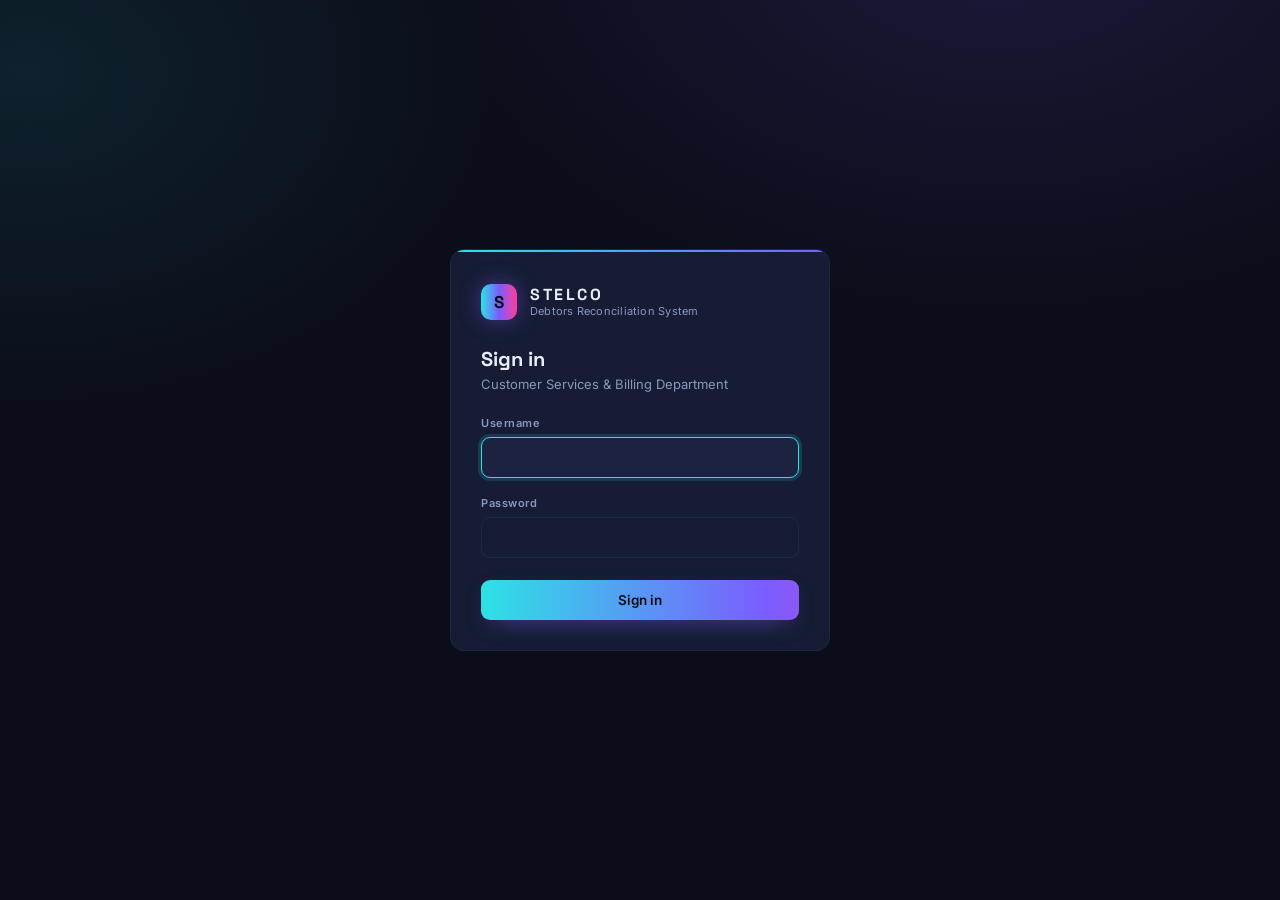
<file: index.html>
<!DOCTYPE html>
<html lang="en">
<head>
<meta charset="UTF-8">
<meta name="viewport" content="width=device-width, initial-scale=1.0">
<title>STELCO Debtors Reconciliation</title>
<link rel="preconnect" href="https://fonts.googleapis.com">
<link rel="preconnect" href="https://fonts.gstatic.com" crossorigin>
<link href="https://fonts.googleapis.com/css2?family=Space+Grotesk:wght@500;600;700&family=Inter:wght@400;500;600;700&family=JetBrains+Mono:wght@400;500;600;700&display=swap" rel="stylesheet">
<link rel="stylesheet" href="css/style.css">
<script src="js/auth.js"></script>
<script>
  // Gate the whole app: bounce to login.html immediately if there's no
  // session. (This guards the page only — the API itself rejects
  // unauthenticated requests regardless, so this is a UX nicety, not
  // the security boundary.)
  Auth.requireAuth();
</script>
</head>
<body>

<!-- ── Header ── -->
<header class="app-header">
  <div class="header-inner">
    <div class="brand">
      <div class="brand-icon">S</div>
      <div>
        <div class="brand-name">STELCO</div>
        <div class="brand-sub">Debtors Reconciliation System</div>
      </div>
    </div>
    <div class="header-meta">Customer Services &amp; Billing Department</div>
    <div class="header-user">
      <span class="header-username" id="headerUsername"></span>
      <button class="btn-link" id="logoutBtn" type="button">Sign out</button>
    </div>
  </div>
</header>

<!-- ── Tab bar ── -->
<div class="top-tabs">
  <button class="top-tab active" data-tab="recon">Reconciliation</button>
  <button class="top-tab" data-tab="adjustment">Adjustment</button>
  <button class="top-tab" data-tab="adjustment2">Adjustment (2)</button>
</div>

<!-- ════════════════════════════════════════════════════════════ -->
<!-- RECONCILIATION TAB (your existing wizard, unchanged)          -->
<!-- ════════════════════════════════════════════════════════════ -->
<div id="reconTab">

  <!-- ── Main layout ── -->
  <div class="app-body">

    <!-- Sidebar -->
    <aside class="sidebar">
      <div class="steps-label">STEPS</div>
      <div class="step-list" id="stepList">
        <div class="step-item active" data-step="1">
          <div class="step-track">
            <div class="step-dot"></div>
            <div class="step-line"></div>
          </div>
          <div class="step-info">
            <div class="step-num">01</div>
            <div class="step-title">Select Location</div>
            <div class="step-desc">Choose the billing area</div>
          </div>
        </div>
        <div class="step-item" data-step="2">
          <div class="step-track">
            <div class="step-dot"></div>
            <div class="step-line"></div>
          </div>
          <div class="step-info">
            <div class="step-num">02</div>
            <div class="step-title">Upload Files</div>
            <div class="step-desc">Upload the required PDFs</div>
          </div>
        </div>
        <div class="step-item" data-step="3">
          <div class="step-track">
            <div class="step-dot"></div>
            <div class="step-line"></div>
          </div>
          <div class="step-info">
            <div class="step-num">03</div>
            <div class="step-title">Review Figures</div>
            <div class="step-desc">Verify and edit extracted values</div>
          </div>
        </div>
        <div class="step-item" data-step="4">
          <div class="step-track">
            <div class="step-dot"></div>
            <div class="step-line last"></div>
          </div>
          <div class="step-info">
            <div class="step-num">04</div>
            <div class="step-title">Generate Report</div>
            <div class="step-desc">Download the .docx file</div>
          </div>
        </div>
      </div>
    </aside>

    <!-- Main content -->
    <main class="main-content">

      <!-- ── STEP 1: Location ── -->
      <section class="step-panel active" id="panel1">
        <div class="panel-header">
          <h1 class="panel-title">Select Location</h1>
          <p class="panel-desc">Choose the billing area for this reconciliation report.</p>
        </div>
        <div class="location-grid">
          <button class="loc-card" data-location="male">
            <div class="loc-icon">♂</div>
            <div class="loc-name">Male'</div>
            <div class="loc-sub">Main billing area</div>
          </button>
          <button class="loc-card" data-location="hulhumale">
            <div class="loc-icon">⛪</div>
            <div class="loc-name">Hulhumale'</div>
            <div class="loc-sub">City extension</div>
          </button>
          <button class="loc-card" data-location="thilafushi">
            <div class="loc-icon">🏭</div>
            <div class="loc-name">Thilafushi</div>
            <div class="loc-sub">Industrial zone</div>
          </button>
          <button class="loc-card" data-location="gulhi_falhu">
            <div class="loc-icon">⚓</div>
            <div class="loc-name">Gulhi Falhu</div>
            <div class="loc-sub">Dockyard area</div>
          </button>
          <button class="loc-card" data-location="other_islands">
            <div class="loc-icon">🏝️</div>
            <div class="loc-name">Other Islands</div>
          </button>
        </div>

        <div class="date-row">
          <div class="field-group">
            <label class="field-label">Report Month</label>
            <input type="month" id="reportMonth" class="field-input">
          </div>
          <div class="field-group">
            <label class="field-label">Report Date</label>
            <input type="date" id="reportDate" class="field-input">
          </div>
        </div>

        <div class="panel-actions">
          <button class="btn-primary" id="step1Next" disabled>Continue to Upload →</button>
        </div>
      </section>

      <!-- ── STEP 2: Upload ── -->
      <section class="step-panel" id="panel2">
        <div class="panel-header">
          <h1 class="panel-title" id="uploadPanelTitle">Upload PDF Files</h1>
          <p class="panel-desc" id="uploadPanelDesc">Upload the required reports for <strong id="locationLabel">—</strong>. All files printed from the billing system.</p>
        </div>

        <div class="upload-grid" id="uploadGrid">
          <!-- Populated by JS based on location -->
        </div>

        <div class="date-row" id="uploadManualExtras" style="display:none;">
          <!-- Hulhumale' CSV flow: WAMCO / Blue Ridge manual figures, populated by JS -->
        </div>

        <div class="panel-actions">
          <button class="btn-secondary" onclick="goToStep(1)">← Back</button>
          <button class="btn-primary" id="step2Next" disabled>Parse Files →</button>
        </div>
      </section>

      <!-- ── STEP 3: Review ── -->
      <section class="step-panel" id="panel3">
        <div class="panel-header">
          <h1 class="panel-title">Review Extracted Figures</h1>
          <p class="panel-desc">Values extracted from the uploaded PDFs. Edit any figure before generating the report.</p>
        </div>

        <div class="parsing-status" id="parsingStatus">
          <div class="spinner"></div>
          <span>Parsing PDFs…</span>
        </div>

        <div class="review-table-wrap" id="reviewWrap" style="display:none">
          <table class="review-table">
            <thead>
              <tr>
                <th>Field</th>
                <th>Electricity (MRF)</th>
                <th>MISC (MRF)</th>
              </tr>
            </thead>
            <tbody id="reviewBody"></tbody>
          </table>
          <p class="review-note">* All figures are editable. Values in red were not auto-detected — please enter manually.</p>
        </div>

        <div class="panel-actions">
          <button class="btn-secondary" onclick="goToStep(2)">← Back</button>
          <button class="btn-primary" id="step3Next" style="display:none" onclick="goToStep(4)">Generate Report →</button>
        </div>
      </section>

      <!-- ── STEP 4: Generate ── -->
      <section class="step-panel" id="panel4">
        <div class="panel-header">
          <h1 class="panel-title">Generate Report</h1>
          <p class="panel-desc">Review the summary below then download your reconciliation statement.</p>
        </div>

        <div class="recon-layout">
          <div class="recon-left">
            <div class="summary-card" id="summaryCard">
              <div class="summary-header">
                <span id="summaryLocation">—</span>
                <span class="summary-badge" id="summaryMonth">—</span>
              </div>
              <div class="summary-grid" id="summaryGrid"></div>
            </div>

            <div class="generate-actions">
              <button class="btn-secondary" onclick="goToStep(3)">← Back</button>
              <button class="btn-generate" id="generateBtn" onclick="generateReport()">
                <span id="generateBtnText">⬇ Download .docx Report</span>
              </button>
            </div>

            <div class="success-msg" id="successMsg" style="display:none">
              ✅ Report generated successfully! Check your downloads.
            </div>
            <div class="error-msg" id="errorMsg" style="display:none"></div>
          </div>

          <aside class="recon-right">
            <div class="snap-title">▦ RECONCILIATION SNAPSHOT</div>
            <div id="reconSnapshot"></div>
          </aside>
        </div>
      </section>

    </main>
  </div>

</div><!-- /#reconTab -->

<!-- ════════════════════════════════════════════════════════════ -->
<!-- ADJUSTMENT TAB                                                 -->
<!-- ════════════════════════════════════════════════════════════ -->
<div id="adjustmentTab" style="display:none;">
  <div class="app-body">
    <main class="main-content">
      <section class="single-panel">
        <div class="panel-header">
          <h1 class="panel-title">Adjustment Details</h1>
          <p class="panel-desc">
            Generate the “Adjustment Details Accounts In Opening &amp; Closing Debtors” file by
            diffing the prior-month <strong>closing</strong> debtors against the current-month
            <strong>opening</strong> debtors. Amounts are exact; reasons are auto-classified and
            low-confidence rows are flagged on a Review sheet.
          </p>
        </div>

        <div class="adj-layout">
          <div class="adj-left">
            <div class="date-row">
              <div class="field-group">
                <label class="field-label">Location <span style="color:#94a3b8;font-weight:400">(optional)</span></label>
                <select id="adjLocation" class="field-input">
                  <option value="">Auto-detect from file</option>
                  <option value="male">Male'</option>
                  <option value="hulhumale">Hulhumale'</option>
                  <option value="thilafushi">Thilafushi</option>
                  <option value="gulhi_falhu">Gulhi Falhu</option>
                </select>
              </div>
              <div class="field-group">
                <label class="field-label">Adjustment Month</label>
                <input type="month" id="adjMonth" class="field-input">
              </div>
            </div>

            <div class="upload-grid" id="adjUploadGrid"></div>

            <div class="panel-actions">
              <button class="btn-primary" id="adjGenerateBtn" disabled>⬇ Generate Adjustment File</button>
            </div>

            <p class="review-note" id="adjStatus"></p>
          </div>

          <aside class="adj-right">
            <canvas id="matrixCanvas"></canvas>
            <div class="work-title">▚ HOW THE ADJUSTMENT IS FOUND</div>
            <div class="work-steps" id="adjWorking"></div>
          </aside>
        </div>
      </section>
    </main>
  </div>
</div><!-- /#adjustmentTab -->

<!-- ════════════════════════════════════════════════════════════ -->
<!-- ADJUSTMENT (2) TAB                                             -->
<!-- ════════════════════════════════════════════════════════════ -->
<div id="adjustment2Tab" style="display:none;">
  <div class="app-body">
    <main class="main-content">
      <section class="single-panel">
        <div class="panel-header">
          <h1 class="panel-title">Adjustment (2)</h1>
          <p class="panel-desc">
            The closing-side plug: collection recorded that reduced no open debtor balance.
            <strong>Adj(2) = Closing − Opening(after adj) − Sales − Credits + Collection.</strong>
            Upload the collection ledger plus the opening &amp; closing debtor detail; unabsorbed
            payments (prior-period bills that sit on neither ledger) are itemised. Enter the four
            control totals to check the itemised sum against the identity.
          </p>
        </div>

        <div class="adj-layout">
          <div class="adj-left">
            <div class="date-row">
              <div class="field-group">
                <label class="field-label">Recon Month</label>
                <input type="month" id="adj2Month" class="field-input">
              </div>
            </div>

            <div class="upload-grid" id="adjustment2UploadGrid"></div>

            <div class="totals-head">
              <span class="totals-title">Statement totals</span>
              <button type="button" class="btn-link" id="adj2FillBtn">Fill from Reconciliation</button>
            </div>
            <div class="date-row totals-row">
              <div class="field-group">
                <label class="field-label" for="a2_opening_after_adj">Opening (after adj)</label>
                <input type="text" id="a2_opening_after_adj" class="field-input" placeholder="0.00" inputmode="decimal">
              </div>
              <div class="field-group">
                <label class="field-label" for="a2_closing">Closing</label>
                <input type="text" id="a2_closing" class="field-input" placeholder="0.00" inputmode="decimal">
              </div>
              <div class="field-group">
                <label class="field-label" for="a2_sales">Sales</label>
                <input type="text" id="a2_sales" class="field-input" placeholder="0.00" inputmode="decimal">
              </div>
              <div class="field-group">
                <label class="field-label" for="a2_credits">Credits</label>
                <input type="text" id="a2_credits" class="field-input" placeholder="0.00" inputmode="decimal">
              </div>
            </div>
            <p class="field-hint">All four drive the plug. Leave them blank to itemise without the reconciliation check.</p>

            <div class="panel-actions">
              <button class="btn-primary" id="adj2GenerateBtn" disabled>⬇ Generate Adjustment (2) File</button>
            </div>

            <p class="review-note" id="adj2Status"></p>
          </div>

          <aside class="adj-right">
            <canvas id="matrix2Canvas"
                    style="position:absolute;inset:0;width:100%;height:100%;z-index:0;opacity:.5;"></canvas>
            <div class="work-title" style="position:relative;z-index:1;">▚ HOW ADJUSTMENT (2) IS FOUND</div>
            <div class="work-steps" id="adj2Working" style="position:relative;z-index:1;"></div>
          </aside>
        </div>
      </section>
    </main>
  </div>
</div><!-- /#adjustment2Tab -->

<script src="js/app.js"></script>
<script src="js/adjustment.js"></script>
<script src="js/adjustment2.js"></script>
<script>
/* Unified tab switcher — the single owner of all three tabs' visibility AND
   initialization. Toggles panel display, then explicitly (re)renders the
   tab being switched to, so nothing depends on another script's listener
   having attached first. */
document.addEventListener("DOMContentLoaded", function () {
  var unameEl = document.getElementById("headerUsername");
  if (unameEl) unameEl.textContent = Auth.getUsername();
  var logoutBtn = document.getElementById("logoutBtn");
  if (logoutBtn) logoutBtn.addEventListener("click", function () { Auth.logout(); });

  var PANELS = { recon: "reconTab", adjustment: "adjustmentTab", adjustment2: "adjustment2Tab" };
  document.querySelectorAll(".top-tab").forEach(function (btn) {
    btn.addEventListener("click", function () {
      document.querySelectorAll(".top-tab").forEach(function (b) { b.classList.remove("active"); });
      btn.classList.add("active");
      var target = btn.dataset.tab;
      Object.keys(PANELS).forEach(function (name) {
        var el = document.getElementById(PANELS[name]);
        if (el) el.style.display = (name === target) ? "" : "none";
      });
      if (target === "adjustment" && typeof window.renderAdjustmentTab === "function") {
        window.renderAdjustmentTab();
      }
      if (target === "adjustment2" && typeof window.initAdjustment2Tab === "function") {
        window.initAdjustment2Tab();
      }
    });
  });
});
</script>
</body>
</html>
</file>
<file: css/style.css>
/* ============================================================
   STELCO — Debtors Reconciliation System
   Visual system: "Live Conductor"
   Dark indigo canvas · electric spectrum accents · mono ledger figures
   Colour is signal, never decoration. Amber = unreconciled.
   ============================================================ */

:root {
  /* canvas */
  --void:        #0B0E1A;
  --panel:       #151C33;
  --panel-2:     #1B2340;
  --line:        #263056;
  --line-soft:   #1E2745;

  /* electric spectrum */
  --arc-cyan:    #2DE2E6;
  --arc-violet:  #7B5CFF;
  --arc-magenta: #FF3D9A;
  --arc-amber:   #FFB020;   /* reserved: unreconciled / needs attention */
  --arc-grad:    linear-gradient(90deg, var(--arc-cyan), var(--arc-violet), var(--arc-magenta));

  /* type */
  --paper:       #E9EDFB;
  --muted:       #8C97BE;
  --dim:         #5C678C;

  --display: 'Space Grotesk', system-ui, sans-serif;
  --body:    'Inter', system-ui, sans-serif;
  --mono:    'JetBrains Mono', ui-monospace, monospace;

  --r:    14px;
  --r-sm: 9px;
  --head: 60px;
  --tabs: 58px;
}

* { box-sizing: border-box; margin: 0; padding: 0; }

body {
  font-family: var(--body);
  background: var(--void);
  color: var(--paper);
  -webkit-font-smoothing: antialiased;
  /* faint field of light — ambient, not busy */
  background-image:
    radial-gradient(60rem 40rem at 78% -8%, rgba(123, 92, 255, .14), transparent 60%),
    radial-gradient(48rem 34rem at 2% 8%,  rgba(45, 226, 230, .09), transparent 62%);
  background-attachment: fixed;
}

/* numbers are data: always mono, always column-aligned */
.snap-table td, .review-table td, .summary-item-val, .work-step-val,
.field-input, .editable-field, .adj2-figure { font-variant-numeric: tabular-nums; }

/* ============================================================
   SIGNATURE 1 — the current line
   A live conductor running under the header.
   ============================================================ */
.app-header {
  position: fixed; top: 0; left: 0; right: 0; height: var(--head); z-index: 200;
  display: flex; align-items: center;
  background: rgba(11, 14, 26, .82);
  backdrop-filter: blur(14px);
  border-bottom: 1px solid var(--line-soft);
}
.app-header::after {
  content: ""; position: absolute; left: 0; right: 0; bottom: -1px; height: 2px;
  background: var(--arc-grad);
  background-size: 200% 100%;
  animation: current 7s linear infinite;
  opacity: .95;
}
@keyframes current { to { background-position: 200% 0; } }

.header-inner {
  width: 100%; max-width: 1400px; margin: 0 auto; padding: 0 28px;
  display: flex; align-items: center; justify-content: space-between; gap: 20px;
}
.brand { display: flex; align-items: center; gap: 13px; }
.brand-icon {
  width: 36px; height: 36px; border-radius: 10px; flex: 0 0 36px;
  display: grid; place-items: center;
  font-family: var(--display); font-weight: 700; font-size: 17px; color: #080B16;
  background: var(--arc-grad);
  box-shadow: 0 0 22px rgba(123, 92, 255, .45);
}
.brand-name {
  font-family: var(--display); font-weight: 700; font-size: 16px;
  letter-spacing: .16em; line-height: 1.1;
}
.brand-sub { font-size: 11px; color: var(--muted); letter-spacing: .02em; }
.header-meta {
  font-size: 11px; color: var(--dim); letter-spacing: .12em; text-transform: uppercase;
}
.header-user { display: flex; align-items: center; gap: 14px; flex: 0 0 auto; }
.header-username {
  font-family: var(--mono); font-size: 12px; color: var(--muted);
  letter-spacing: .02em;
}

/* ============================================================
   Tabs
   ============================================================ */
.top-tabs {
  display: flex !important; gap: 6px;
  position: fixed; top: var(--head); left: 0; right: 0; z-index: 101;
  padding: 11px 28px;
  background: rgba(17, 22, 41, .92);
  backdrop-filter: blur(12px);
  border-bottom: 1px solid var(--line-soft);
}
.top-tab {
  position: relative; border: 0; cursor: pointer;
  padding: 8px 17px; border-radius: var(--r-sm);
  font-family: var(--body); font-weight: 600; font-size: 13px;
  color: var(--muted); background: transparent;
  transition: color .18s, background .18s;
}
.top-tab:hover { color: var(--paper); background: rgba(123, 92, 255, .10); }
.top-tab.active { color: var(--paper); background: rgba(123, 92, 255, .16); }
.top-tab.active::after {
  content: ""; position: absolute; left: 14px; right: 14px; bottom: 1px; height: 2px;
  border-radius: 2px; background: var(--arc-grad);
}
.top-tab:focus-visible { outline: 2px solid var(--arc-cyan); outline-offset: 2px; }

/* ============================================================
   Shell
   ============================================================ */
.app-body {
  display: flex; align-items: flex-start; gap: 30px;
  max-width: 1400px; margin: 0 auto;
  padding: calc(var(--head) + var(--tabs) + 28px) 28px 72px;
}

.sidebar { flex: 0 0 236px; position: sticky; top: calc(var(--head) + var(--tabs) + 28px); }
.steps-label {
  font-size: 10px; letter-spacing: .22em; text-transform: uppercase;
  color: var(--dim); margin-bottom: 18px; font-weight: 600;
}
.step-list { display: flex; flex-direction: column; }

/* the wizard IS a sequence, so the numbering earns its place */
.step-item { display: flex; gap: 14px; opacity: .5; transition: opacity .25s; }
.step-item.active, .step-item.done { opacity: 1; }
.step-track { display: flex; flex-direction: column; align-items: center; flex: 0 0 12px; }
.step-dot {
  width: 11px; height: 11px; border-radius: 50%; margin-top: 5px;
  background: var(--line); border: 2px solid var(--void); transition: .25s;
}
.step-item.active .step-dot {
  background: var(--arc-cyan); box-shadow: 0 0 0 4px rgba(45, 226, 230, .16), 0 0 14px var(--arc-cyan);
}
.step-item.done .step-dot { background: var(--arc-violet); }
.step-line { width: 2px; flex: 1; min-height: 34px; background: var(--line-soft); margin: 4px 0; }
.step-item.done .step-line { background: linear-gradient(180deg, var(--arc-violet), var(--arc-cyan)); }
.step-line.last { background: transparent; min-height: 6px; }

.step-info { padding-bottom: 22px; }
.step-num {
  font-family: var(--mono); font-size: 10px; color: var(--dim); letter-spacing: .1em;
}
.step-title { font-family: var(--display); font-weight: 600; font-size: 14px; margin-top: 2px; }
.step-desc { font-size: 11.5px; color: var(--muted); margin-top: 2px; line-height: 1.45; }

.main-content { flex: 1; min-width: 0; }
.step-panel { display: none; animation: rise .34s ease both; }
.step-panel.active { display: block; }
/* For the single always-shown panels (Adjustment / Adjustment (2)) — no
   multi-step reveal needed, so no animation-timing dependency either. */
.single-panel { display: block; }
@keyframes rise { from { opacity: 0; transform: translateY(9px); } }

.panel-header { margin-bottom: 26px; }
.panel-title {
  font-family: var(--display); font-weight: 700; font-size: 30px;
  letter-spacing: -.02em; line-height: 1.15;
}
.panel-desc { color: var(--muted); font-size: 13.5px; margin-top: 8px; max-width: 68ch; line-height: 1.6; }
.panel-desc strong { color: var(--paper); font-weight: 600; }

/* ============================================================
   Cards — locations
   ============================================================ */
.location-grid {
  display: grid; gap: 13px; margin-bottom: 26px;
  grid-template-columns: repeat(auto-fill, minmax(184px, 1fr));
}
.loc-card {
  position: relative; overflow: hidden; cursor: pointer; text-align: left;
  padding: 19px 17px; border-radius: var(--r);
  background: var(--panel); border: 1px solid var(--line-soft); color: var(--paper);
  font-family: var(--body);
  transition: transform .2s, border-color .2s, background .2s;
}
.loc-card::before {
  content: ""; position: absolute; inset: 0 auto 0 0; width: 3px;
  background: var(--arc-grad); opacity: 0; transition: opacity .2s;
}
.loc-card:hover { transform: translateY(-2px); border-color: var(--line); background: var(--panel-2); }
.loc-card.selected { border-color: transparent; background: var(--panel-2); box-shadow: 0 0 0 1px var(--arc-violet), 0 10px 30px -12px rgba(123, 92, 255, .5); }
.loc-card.selected::before { opacity: 1; }
.loc-card:focus-visible { outline: 2px solid var(--arc-cyan); outline-offset: 2px; }
.loc-icon { font-size: 20px; margin-bottom: 9px; }
.loc-name { font-family: var(--display); font-weight: 600; font-size: 15px; }
.loc-sub { font-size: 11.5px; color: var(--muted); margin-top: 2px; }

/* ============================================================
   Fields
   ============================================================ */
.date-row { display: flex; gap: 15px; flex-wrap: wrap; margin-bottom: 26px; }
/* fields size to their content — a date is a date, not a banner */
.field-group { flex: 0 1 240px; min-width: 180px; max-width: 280px; }
.field-group.wide { flex: 0 1 340px; max-width: 380px; }
.field-label {
  display: block; font-size: 11px; font-weight: 600; color: var(--muted);
  letter-spacing: .05em; margin-bottom: 7px;
}
.field-input, .editable-field {
  width: 100%; padding: 11px 13px; border-radius: var(--r-sm);
  background: var(--panel); border: 1px solid var(--line-soft); color: var(--paper);
  font-family: var(--mono); font-size: 13px;
  transition: border-color .18s, box-shadow .18s, background .18s;
}
.field-input::placeholder, .editable-field::placeholder { color: var(--dim); }
.field-input:focus, .editable-field:focus {
  outline: none; background: var(--panel-2);
  border-color: var(--arc-cyan); box-shadow: 0 0 0 3px rgba(45, 226, 230, .15);
}
select.field-input { font-family: var(--body); }

/* statement-totals block (Adjustment 2) */
.totals-head {
  display: flex; align-items: baseline; justify-content: space-between;
  gap: 12px; margin: 22px 0 10px; flex-wrap: wrap;
}
.totals-title {
  font-size: 10px; letter-spacing: .18em; text-transform: uppercase;
  color: var(--dim); font-weight: 600;
}
.btn-link {
  border: 0; background: none; cursor: pointer; padding: 0;
  font-family: var(--body); font-size: 12px; font-weight: 600;
  color: var(--arc-cyan); border-bottom: 1px solid transparent;
  transition: border-color .18s, color .18s;
}
.btn-link:hover { border-bottom-color: var(--arc-cyan); }
.btn-link:focus-visible { outline: 2px solid var(--arc-cyan); outline-offset: 3px; }
.totals-row { margin-bottom: 8px; }
.field-hint { font-size: 11.5px; color: var(--dim); line-height: 1.55; margin-bottom: 4px; }

/* ============================================================
   Buttons — one primary voice, the rest quiet
   ============================================================ */
.panel-actions, .generate-actions { display: flex; gap: 11px; margin-top: 28px; flex-wrap: wrap; }
.btn-primary, .btn-generate {
  position: relative; cursor: pointer; border: 0;
  padding: 12px 24px; border-radius: var(--r-sm);
  font-family: var(--body); font-weight: 600; font-size: 13.5px; color: #080B16;
  background: var(--arc-grad); background-size: 180% 100%;
  transition: background-position .5s, transform .15s, box-shadow .2s, filter .2s;
  box-shadow: 0 8px 26px -12px rgba(123, 92, 255, .8);
}
.btn-primary:hover:not(:disabled), .btn-generate:hover:not(:disabled) {
  background-position: 100% 0; transform: translateY(-1px);
  box-shadow: 0 12px 32px -12px rgba(255, 61, 154, .75);
}
.btn-primary:disabled, .btn-generate:disabled {
  filter: grayscale(.85) brightness(.62); cursor: not-allowed; box-shadow: none;
}
.btn-secondary {
  cursor: pointer; padding: 12px 20px; border-radius: var(--r-sm);
  background: transparent; border: 1px solid var(--line);
  color: var(--muted); font-family: var(--body); font-weight: 600; font-size: 13.5px;
  transition: color .18s, border-color .18s, background .18s;
}
.btn-secondary:hover { color: var(--paper); border-color: var(--arc-violet); background: rgba(123, 92, 255, .1); }
.btn-primary:focus-visible, .btn-secondary:focus-visible, .btn-generate:focus-visible {
  outline: 2px solid var(--arc-cyan); outline-offset: 2px;
}

/* ============================================================
   Uploads
   ============================================================ */
.upload-grid { display: grid; gap: 11px; grid-template-columns: repeat(auto-fill, minmax(330px, 1fr)); }
.upload-slot {
  display: flex; align-items: center; gap: 13px;
  padding: 14px 15px; border-radius: var(--r);
  background: var(--panel); border: 1px solid var(--line-soft);
  transition: border-color .2s, background .2s;
}
.upload-slot:hover { border-color: var(--line); background: var(--panel-2); }
.upload-slot.filled { border-color: rgba(45, 226, 230, .5); background: rgba(45, 226, 230, .05); }
.slot-icon {
  width: 36px; height: 36px; flex: 0 0 36px; border-radius: 10px;
  display: grid; place-items: center; font-size: 16px;
  background: var(--panel-2); border: 1px solid var(--line-soft);
}
.upload-slot.filled .slot-icon { border-color: rgba(45, 226, 230, .45); }
.slot-info { flex: 1; min-width: 0; }
.slot-name { font-weight: 600; font-size: 13px; }
.slot-desc { font-size: 11px; color: var(--muted); margin-top: 2px; line-height: 1.4; }
.slot-badge {
  font-size: 9.5px; font-weight: 700; letter-spacing: .09em; text-transform: uppercase;
  padding: 3px 8px; border-radius: 999px; white-space: nowrap;
}
.slot-badge.req { color: var(--arc-magenta); background: rgba(255, 61, 154, .12); }
.slot-badge.opt { color: var(--dim); background: rgba(140, 151, 190, .1); }

.file-btn {
  display: inline-block; cursor: pointer; white-space: nowrap;
  padding: 8px 14px; border-radius: var(--r-sm);
  background: var(--panel-2); border: 1px solid var(--line);
  font-size: 12px; font-weight: 600; color: var(--muted);
  transition: color .18s, border-color .18s;
}
.file-btn:hover { color: var(--paper); border-color: var(--arc-cyan); }
.file-btn.chosen { color: var(--arc-cyan); border-color: rgba(45, 226, 230, .5); font-family: var(--mono); font-size: 11px; }
.file-btn input { display: none; }

/* ============================================================
   Parsing
   ============================================================ */
.parsing-status {
  display: flex; align-items: center; gap: 13px;
  padding: 20px; border-radius: var(--r);
  background: var(--panel); border: 1px solid var(--line-soft);
  color: var(--muted); font-size: 13px;
}
.spinner {
  width: 19px; height: 19px; flex: 0 0 19px; border-radius: 50%;
  border: 2px solid var(--line);
  border-top-color: var(--arc-cyan); border-right-color: var(--arc-violet);
  animation: spin .75s linear infinite;
}
@keyframes spin { to { transform: rotate(360deg); } }

/* ============================================================
   Review table
   ============================================================ */
.review-table-wrap {
  border-radius: var(--r); overflow: hidden;
  background: var(--panel); border: 1px solid var(--line-soft);
}
.review-table { width: 100%; border-collapse: collapse; }
.review-table th {
  text-align: left; padding: 13px 16px;
  font-size: 10px; letter-spacing: .12em; text-transform: uppercase;
  color: var(--dim); font-weight: 600;
  background: var(--panel-2); border-bottom: 1px solid var(--line-soft);
}
.review-table td { padding: 9px 16px; border-bottom: 1px solid var(--line-soft); font-size: 13px; }
.review-table tr:last-child td { border-bottom: 0; }
.review-table strong { font-weight: 500; color: var(--paper); }
.editable-field.needs-input {
  border-color: rgba(255, 176, 32, .55); background: rgba(255, 176, 32, .07);
}
.review-note { font-size: 11.5px; color: var(--dim); margin-top: 13px; line-height: 1.6; }

/* ============================================================
   Summary
   ============================================================ */
.summary-card {
  border-radius: var(--r); overflow: hidden;
  background: var(--panel); border: 1px solid var(--line-soft);
}
.summary-header {
  display: flex; align-items: center; justify-content: space-between; gap: 14px;
  padding: 16px 20px; border-bottom: 1px solid var(--line-soft); background: var(--panel-2);
  font-family: var(--display); font-weight: 600; font-size: 15px;
}
.summary-badge {
  font-family: var(--mono); font-size: 11px; font-weight: 500;
  padding: 4px 11px; border-radius: 999px;
  color: var(--arc-cyan); background: rgba(45, 226, 230, .1);
  border: 1px solid rgba(45, 226, 230, .28);
}
.summary-grid { display: grid; gap: 1px; background: var(--line-soft); grid-template-columns: repeat(auto-fit, minmax(190px, 1fr)); }
.summary-item { padding: 15px 20px; background: var(--panel); }
.summary-item-label { font-size: 10.5px; letter-spacing: .08em; text-transform: uppercase; color: var(--dim); }
.summary-item-val { font-family: var(--mono); font-size: 15px; margin-top: 5px; }
.summary-item-val.highlight { color: var(--arc-cyan); }

/* ============================================================
   Messages — direction, not mood
   ============================================================ */
.success-msg, .error-msg {
  margin-top: 15px; padding: 13px 16px; border-radius: var(--r-sm); font-size: 13px;
}
.success-msg { color: var(--arc-cyan); background: rgba(45, 226, 230, .08); border: 1px solid rgba(45, 226, 230, .3); }
.error-msg   { color: var(--arc-magenta); background: rgba(255, 61, 154, .08); border: 1px solid rgba(255, 61, 154, .3); }

/* ============================================================
   Reconciliation snapshot — the ledger, set like a ledger
   ============================================================ */
.recon-layout, .adj-layout { display: flex; gap: 26px; align-items: flex-start; flex-wrap: wrap; }
.recon-left, .adj-left { flex: 1 1 460px; min-width: 300px; }
.recon-right {
  flex: 0 0 328px; width: 328px; position: sticky; top: calc(var(--head) + var(--tabs) + 28px);
  padding: 18px; border-radius: var(--r);
  background: var(--panel); border: 1px solid var(--line-soft);
}
.snap-title {
  font-family: var(--mono); font-size: 10px; letter-spacing: .16em; text-transform: uppercase;
  color: var(--arc-violet); margin-bottom: 14px;
}
.snap-head {
  display: flex; justify-content: space-between; font-size: 11.5px; font-weight: 600;
  color: var(--muted); padding-bottom: 9px; border-bottom: 1px solid var(--line-soft); margin-bottom: 7px;
}
.snap-table { width: 100%; border-collapse: collapse; font-size: 11px; }
.snap-table th {
  text-align: right; padding: 4px; font-size: 9px; letter-spacing: .1em;
  text-transform: uppercase; color: var(--dim); font-weight: 600;
}
.snap-table th:first-child { text-align: left; }
.snap-table td { padding: 4px; text-align: right; font-family: var(--mono); color: var(--paper); }
.snap-table td:first-child { text-align: left; font-family: var(--body); color: var(--muted); }
.snap-sub td { border-top: 1px solid var(--line-soft); color: var(--muted); }
.snap-bold td { font-weight: 700; }
.snap-final td {
  border-top: 2px solid var(--line); padding-top: 7px;
  font-weight: 700; color: var(--arc-cyan);
}
.snap-hint { margin-top: 13px; font-size: 10.5px; color: var(--dim); text-align: center; }

/* ============================================================
   SIGNATURE 2 — the residual readout
   The one number this whole tool exists to drive to zero.
   Cyan = reconciled. Amber = unreconciled, needs a human.
   ============================================================ */
.adj-right {
  flex: 0 0 340px; width: 340px; position: relative; overflow: hidden;
  min-height: 380px; padding: 20px;
  border-radius: var(--r);
  background: var(--panel); border: 1px solid var(--line-soft);
}
.adj-right::before {
  content: ""; position: absolute; top: 0; left: 0; right: 0; height: 2px;
  background: var(--arc-grad);
}
#matrixCanvas, #matrix2Canvas {
  position: absolute; inset: 0; width: 100%; height: 100%; z-index: 0; opacity: .16;
}
.adj-right > * { position: relative; z-index: 1; }

.work-title {
  font-family: var(--mono); font-size: 10px; letter-spacing: .16em; text-transform: uppercase;
  color: var(--arc-cyan); margin-bottom: 18px;
}
.work-steps { position: relative; }
.work-step { display: flex; gap: 13px; padding-bottom: 18px; position: relative; }
.work-step:not(:last-child)::before {
  content: ""; position: absolute; left: 12px; top: 26px; bottom: 0; width: 2px; background: var(--line-soft);
}
.work-step.done:not(:last-child)::before { background: linear-gradient(180deg, var(--arc-violet), var(--arc-cyan)); }
.work-dot {
  flex: 0 0 25px; width: 25px; height: 25px; border-radius: 50%;
  display: grid; place-items: center; font-size: 11px; font-weight: 700;
  font-family: var(--mono);
  background: var(--panel-2); border: 1px solid var(--line); color: var(--dim);
  transition: .25s;
}
.work-step.active .work-dot {
  background: var(--arc-cyan); color: #080B16; border-color: var(--arc-cyan);
  box-shadow: 0 0 0 4px rgba(45, 226, 230, .16), 0 0 16px var(--arc-cyan);
}
.work-step.done .work-dot { background: var(--arc-violet); color: #fff; border-color: var(--arc-violet); }
.work-step.error .work-dot { background: var(--arc-magenta); color: #fff; border-color: var(--arc-magenta); }
.work-body { flex: 1; min-width: 0; }
.work-step-title { font-size: 12.5px; font-weight: 600; }
.work-step.pending .work-step-title { color: var(--dim); }
.work-step-desc { font-size: 11px; color: var(--muted); margin-top: 2px; line-height: 1.4; }
.work-step-val {
  font-family: var(--mono); font-size: 11.5px; font-weight: 600;
  color: var(--arc-cyan); margin-top: 4px; min-height: 1px; word-break: break-word;
}

/* status line: the verdict */
.adj-status-ok  { color: var(--arc-cyan) !important; }
.adj-status-err { color: var(--arc-amber) !important; }

/* ============================================================
   Quality floor
   ============================================================ */
@media (max-width: 1000px) {
  .app-body { flex-direction: column; gap: 22px; }
  .sidebar { position: static; flex: 1 1 auto; width: 100%; }
  .step-list { flex-direction: row; overflow-x: auto; gap: 18px; padding-bottom: 6px; }
  .step-line { display: none; }
  .step-info { padding-bottom: 0; }
  .recon-right, .adj-right { position: static; flex-basis: 100%; width: 100%; }
}
@media (max-width: 620px) {
  .field-group, .field-group.wide { flex: 1 1 100%; max-width: none; }
  .app-body { padding-left: 16px; padding-right: 16px; }
  .header-inner, .top-tabs { padding-left: 16px; padding-right: 16px; }
  .header-meta { display: none; }
  .panel-title { font-size: 24px; }
  .upload-grid { grid-template-columns: 1fr; }
}

@media (prefers-reduced-motion: reduce) {
  *, *::before, *::after {
    animation-duration: .001ms !important; animation-iteration-count: 1 !important;
    transition-duration: .001ms !important;
  }
}

::selection { background: rgba(123, 92, 255, .4); color: #fff; }
::-webkit-scrollbar { width: 10px; height: 10px; }
::-webkit-scrollbar-track { background: var(--void); }
::-webkit-scrollbar-thumb { background: var(--line); border-radius: 6px; border: 2px solid var(--void); }
::-webkit-scrollbar-thumb:hover { background: var(--arc-violet); }

/* ============================================================
   Login page
   ============================================================ */
.login-body {
  min-height: 100vh; display: flex; align-items: center; justify-content: center;
  padding: 24px;
}
.login-wrap { width: 100%; max-width: 380px; }
.login-card {
  background: var(--panel); border: 1px solid var(--line-soft); border-radius: var(--r);
  padding: 34px 30px 30px; position: relative; overflow: hidden;
}
.login-card::before {
  content: ""; position: absolute; top: 0; left: 0; right: 0; height: 2px;
  background: var(--arc-grad); background-size: 200% 100%;
  animation: current 7s linear infinite;
}
.login-brand { display: flex; align-items: center; gap: 13px; margin-bottom: 26px; }
.login-title {
  font-family: var(--display); font-weight: 700; font-size: 20px; color: var(--paper);
  margin-bottom: 4px;
}
.login-desc { color: var(--muted); font-size: 13px; margin-bottom: 24px; }
.login-form { display: flex; flex-direction: column; gap: 18px; }
/* .field-group is normally used in horizontal rows elsewhere in the app
   (flex-basis controls width there). login-form is a COLUMN flex container,
   so that same flex-basis would apply to height instead — giving each field
   a large empty box. Reset it here so fields sit at their natural height. */
.login-form .field-group { flex: none; width: 100%; max-width: none; min-width: 0; }
.login-btn { width: 100%; text-align: center; margin-top: 4px; }
.login-form .error-msg { margin-top: 2px; }
</file>
